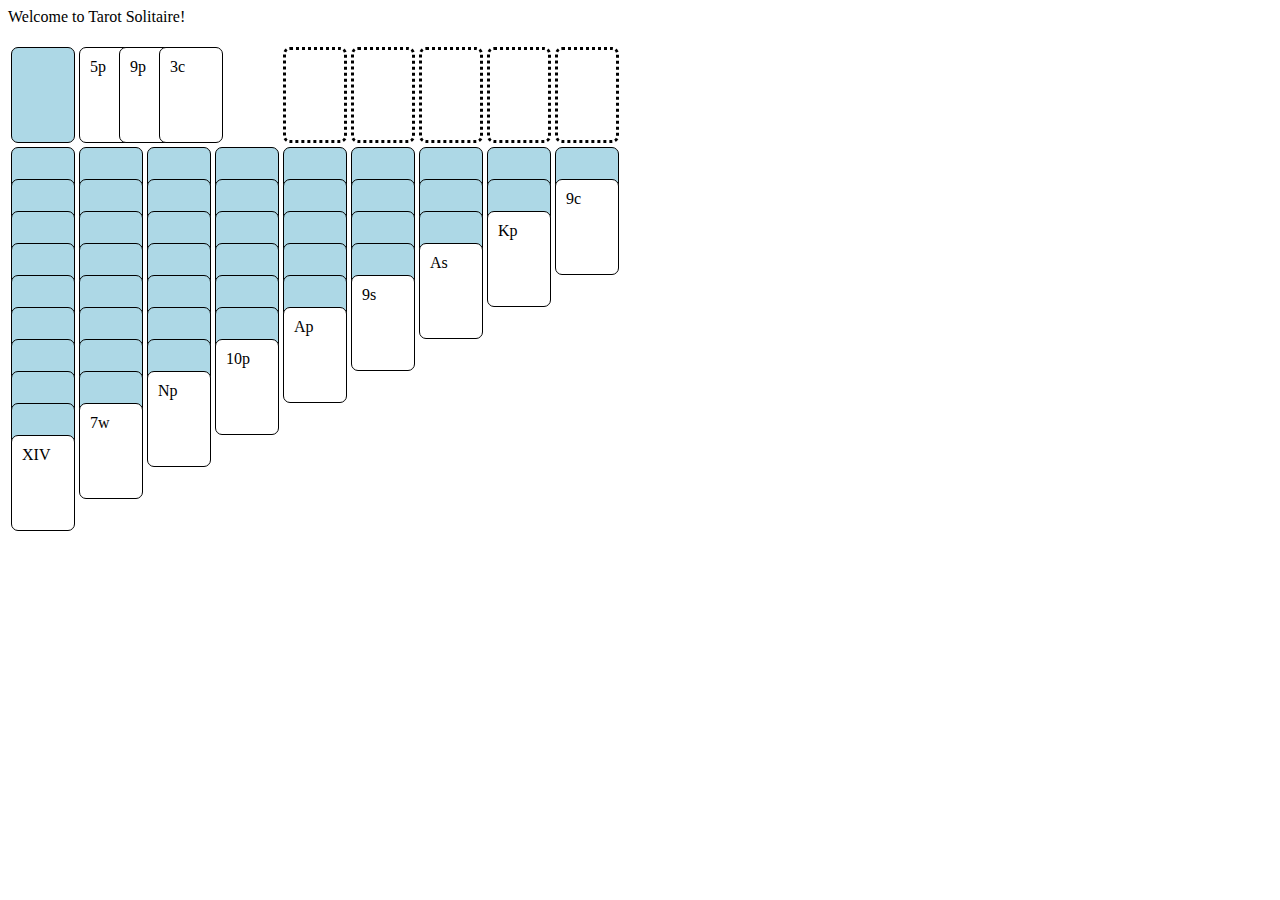
<file: index.html>
<!DOCTYPE html>
<html>
<head>
<link rel="stylesheet" href="style.css">
<script src="tarotsol.js"></script>
<script src="tarotsol_game.js"></script>
<script src="tarottable.js"></script>
<script src="tarotsolitaire.js"></script>
<title>Tarot Solitaire</title>
</head>
<body>
    <script> 
        document.writeln("Welcome to Tarot Solitaire!<br><br>");
        tarotsolitaire();
    </script>
</body>
</html>
</file>
<file: style.css>
/*#tarottable_container { }*/

.tarottable_cell {
    vertical-align: top;
}

/* Don't offset first card in a column. */
.tarottable_cell div:first-child {
    margin: 0;
}

.tarotsol_card {
    box-sizing: border-box;
    padding:10px;
    border:1px solid black;
    border-radius: 7px;
    display: inline-block;
    width: 64px;
    min-height:96px;
    vertical-align:top; 
}

.tarotsol_card_v {
    margin-top: -64px;
}

.tarotsol_card_h {
    margin-left: -24px;
}

.tarotsol_cardback {
    background-color: lightblue;
}

.tarotsol_cardfront {
    background-color:white;
    z-index: 9  ;
}

.tarotsol_cardfront:hover {
    box-shadow: 0 0 10px 3px turquoise;
    z-index: 10;
}

.tarotsol_emptystack {
    border:3px black dotted;
}

.tarotsol_selected {
    box-shadow: 0 0 8px 2px turquoise;
    z-index: 10;
}
</file>
